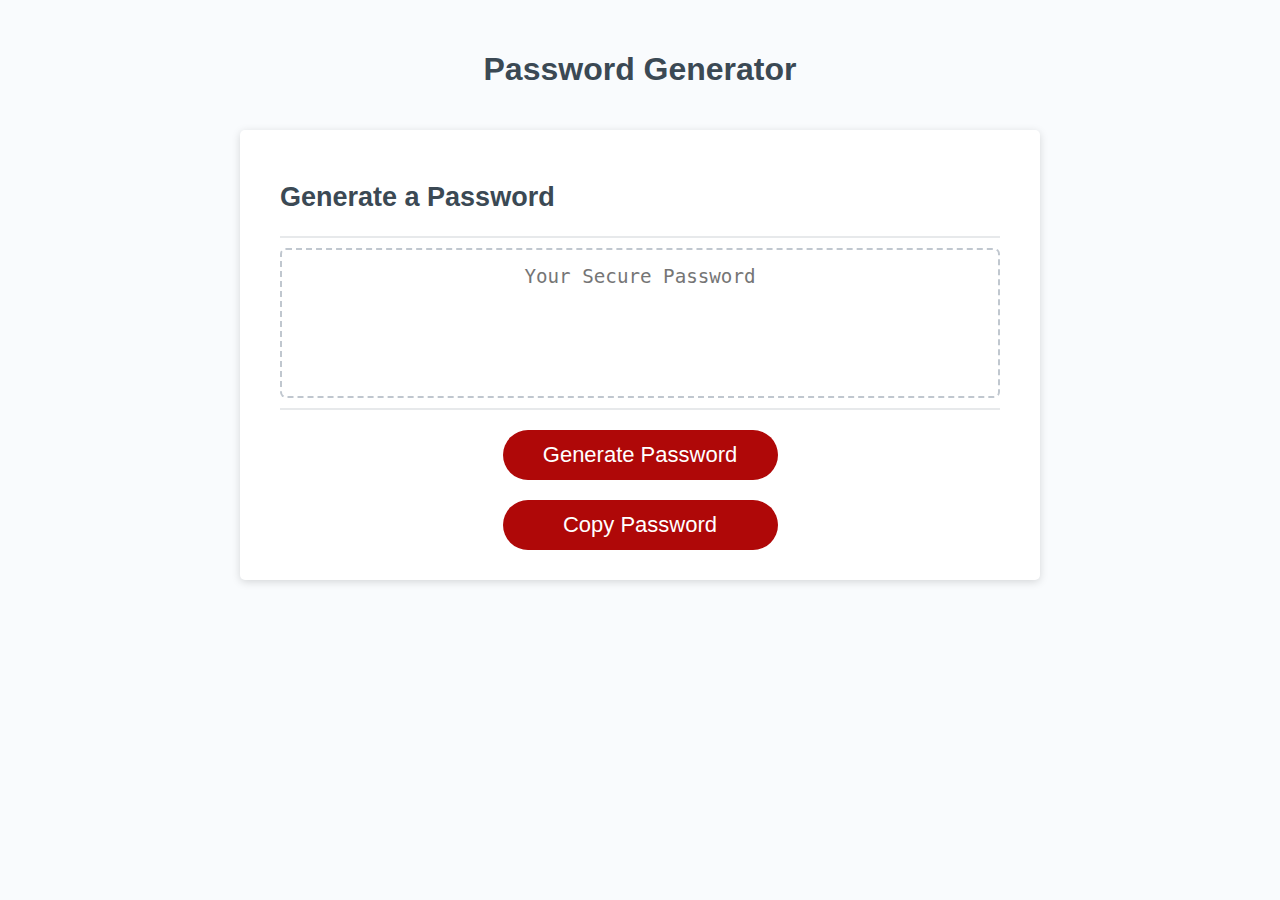
<file: index.html>
<!DOCTYPE html>
<html lang="en">
  <head>
    <meta charset="UTF-8" />
    <meta name="viewport" content="width=device-width, initial-scale=1.0" />
    <meta http-equiv="X-UA-Compatible" content="ie=edge" />
    <title>Password Generator</title>
    <link rel="stylesheet" href="style.css" />
  </head>
  <body>
    <div class="wrapper">
      <header>
        <h1>Password Generator</h1>
      </header>
      <div class="card">
        <div class="card-header">
          <h2>Generate a Password</h2>
        </div>
        <div class="card-body">
          <textarea
            readonly
            id="password"
            placeholder="Your Secure Password"
            aria-label="Generated Password"
          ></textarea>
        </div>
        <div class="card-footer">
          <button id="generate" class="btn">Generate Password</button>
          <br>
          <button id="copy" class="btn">Copy Password</button>
        </div>
      </div>
    </div>
    <script src="script.js"></script>
  </body>
</html>
</file>
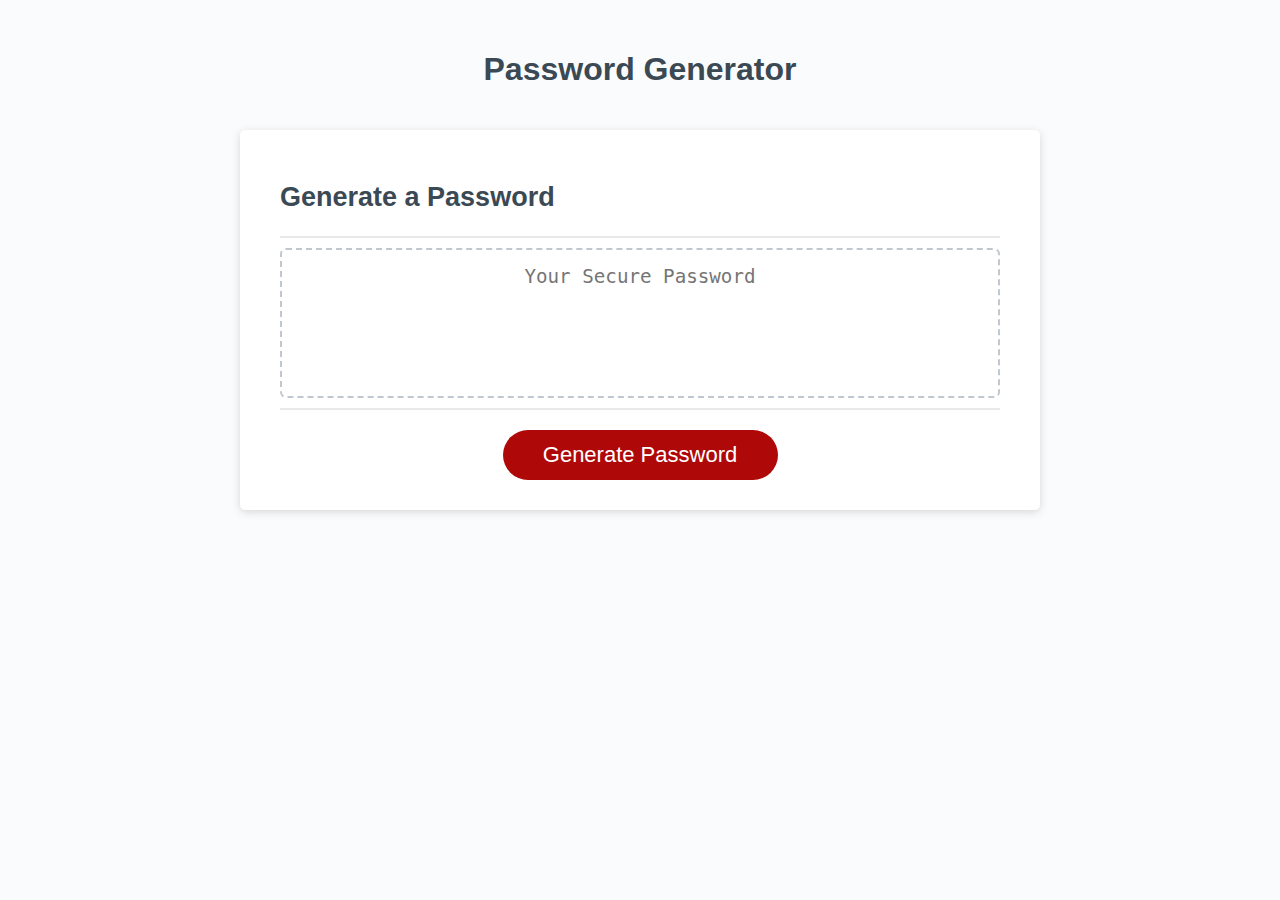
<file: index2.html>
<!DOCTYPE html>
<html lang="en">
  <head>
    <meta charset="UTF-8" />
    <meta name="viewport" content="width=device-width, initial-scale=1.0" />
    <meta http-equiv="X-UA-Compatible" content="ie=edge" />
    <title>Password Generator</title>
    <link rel="stylesheet" href="style.css" />
  </head>
  <body>
    <div class="wrapper">
      <header>
        <h1>Password Generator</h1>
      </header>
      <div class="card">
        <div class="card-header">
          <h2>Generate a Password</h2>
        </div>
        <div class="card-body">
          <textarea
            readonly
            id="password"
            placeholder="Your Secure Password"
            aria-label="Generated Password"
          ></textarea>
        </div>
        <div class="card-footer">
          <button id="generate" class="btn">Generate Password</button>
        </div>
      </div>
    </div>
    <script src="script2.js"></script>
  </body>
</html>
</file>
<file: style.css>
*,
*::before,
*::after {
  box-sizing: border-box;
}

html,
body,
.wrapper {
  height: 100%;
  margin: 0;
  padding: 0;
}

body {
  font-family: sans-serif;
  background-color: #f9fbfd;
}

.wrapper {
  padding-top: 30px;
  padding-left: 20px;
  padding-right: 20px;
}

header {
  text-align: center;
  padding: 20px;
  padding-top: 0px;
  color: hsl(206, 17%, 28%);
}

.card {
  background-color: hsl(0, 0%, 100%);
  border-radius: 5px;
  border-width: 1px;
  box-shadow: rgba(0, 0, 0, 0.15) 0px 2px 8px 0px;
  color: hsl(206, 17%, 28%);
  font-size: 18px;
  margin: 0 auto;
  max-width: 800px;
  padding: 30px 40px;
}

.card-header::after {
  content: " ";
  display: block;
  width: 100%;
  background: #e7e9eb;
  height: 2px;
}

.card-body {
  min-height: 100px;
}

.card-footer {
  text-align: center;
}

.card-footer::before {
  content: " ";
  display: block;
  width: 100%;
  background: #e7e9eb;
  height: 2px;
}

.card-footer::after {
  content: " ";
  display: block;
  clear: both;
}

.btn {
  border: none;
  background-color: hsl(360, 91%, 36%);
  border-radius: 25px;
  box-shadow: rgba(0, 0, 0, 0.1) 0px 1px 6px 0px rgba(0, 0, 0, 0.2) 0px 1px 1px
    0px;
  color: hsl(0, 0%, 100%);
  display: inline-block;
  font-size: 22px;
  line-height: 22px;
  margin: 20px 16px 0px 16px;
  padding: 14px 34px;
  text-align: center;
  cursor: pointer;
  width: 275px;
}

button[disabled] {
  cursor: default;
  background: #c0c7cf;
}

.float-right {
  float: right;
}

#password {
  -webkit-appearance: none;
  -moz-appearance: none;
  appearance: none;
  border: none;
  display: block;
  width: 100%;
  padding-top: 15px;
  padding-left: 15px;
  padding-right: 15px;
  padding-bottom: 85px;
  font-size: 1.2rem;
  text-align: center;
  margin-top: 10px;
  margin-bottom: 10px;
  border: 2px dashed #c0c7cf;
  border-radius: 6px;
  resize: none;
  overflow: hidden;
}

@media (max-width: 690px) {
  .btn {
    font-size: 1rem;
    margin: 16px 0px 0px 0px;
    padding: 10px 15px;
  }

  #password {
    font-size: 1rem;
  }
}

@media (max-width: 500px) {
  .btn {
    font-size: 0.8rem;
  }
}
</file>
